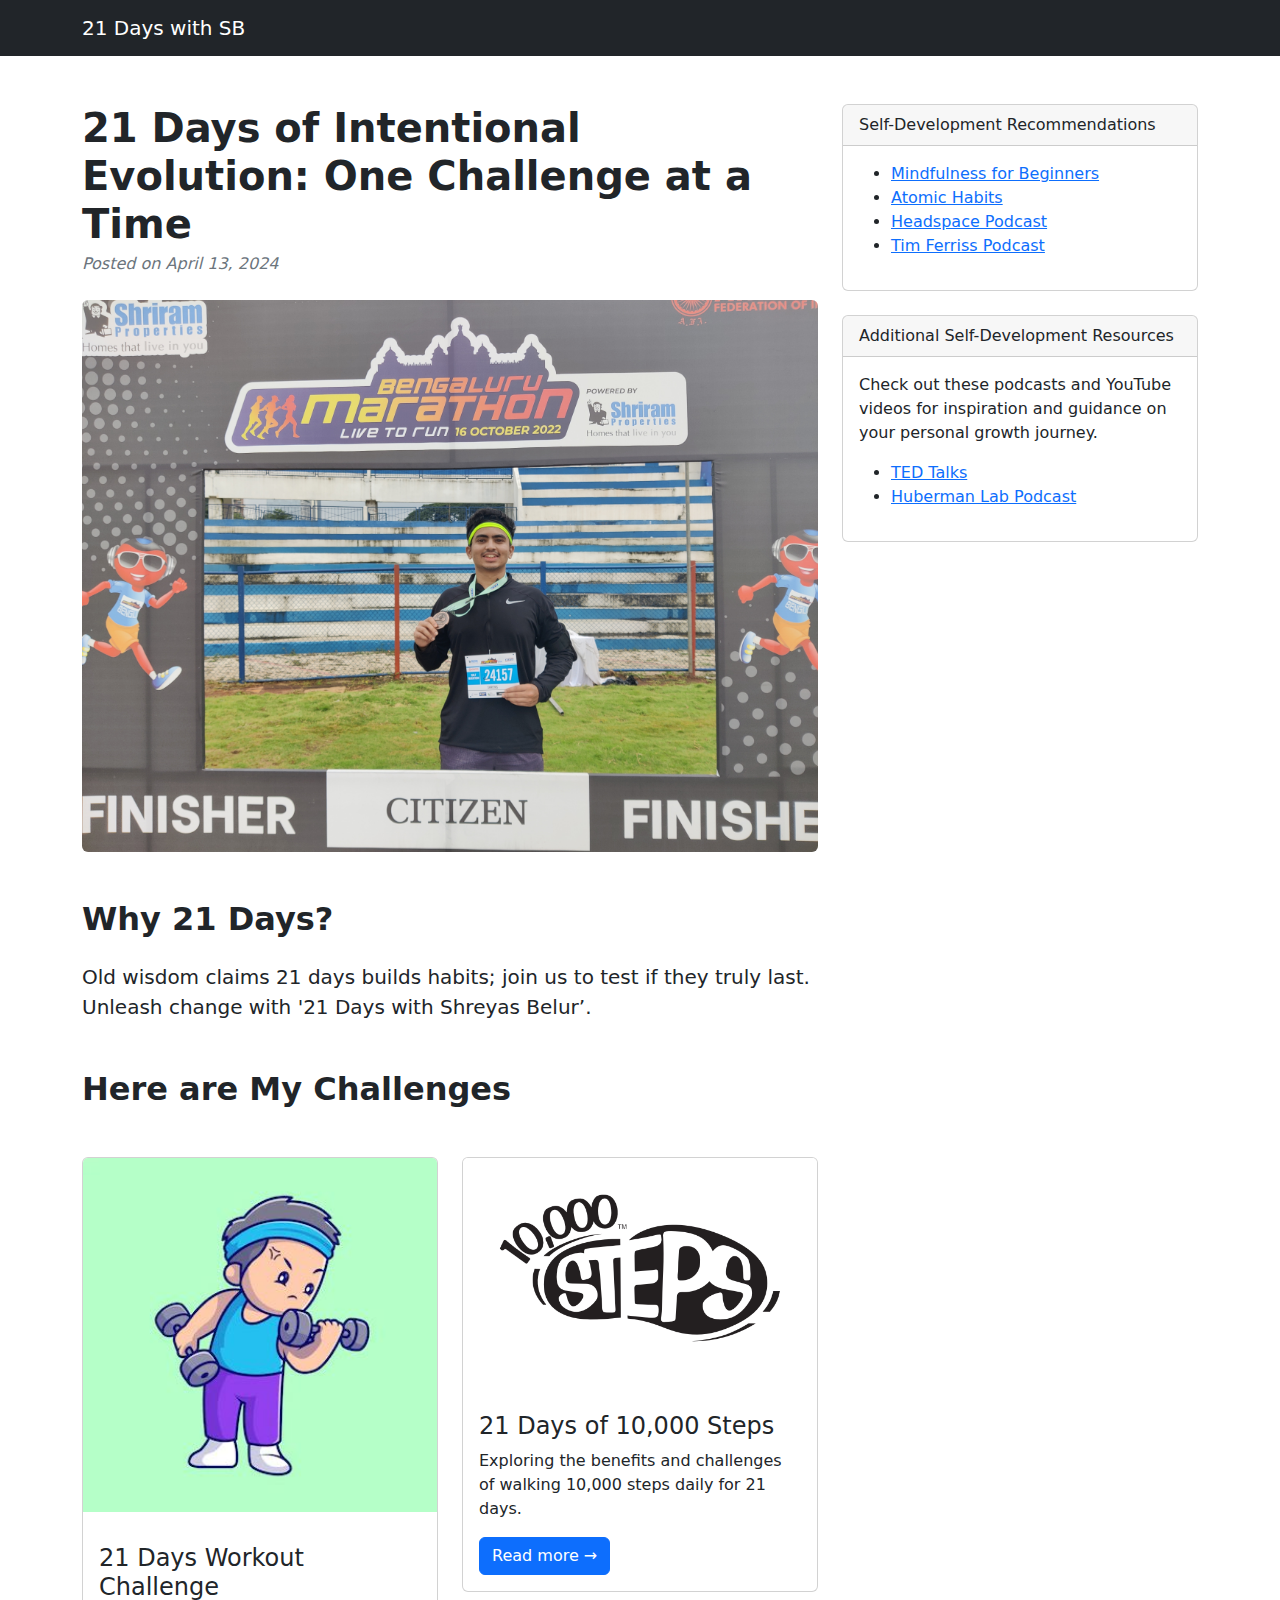
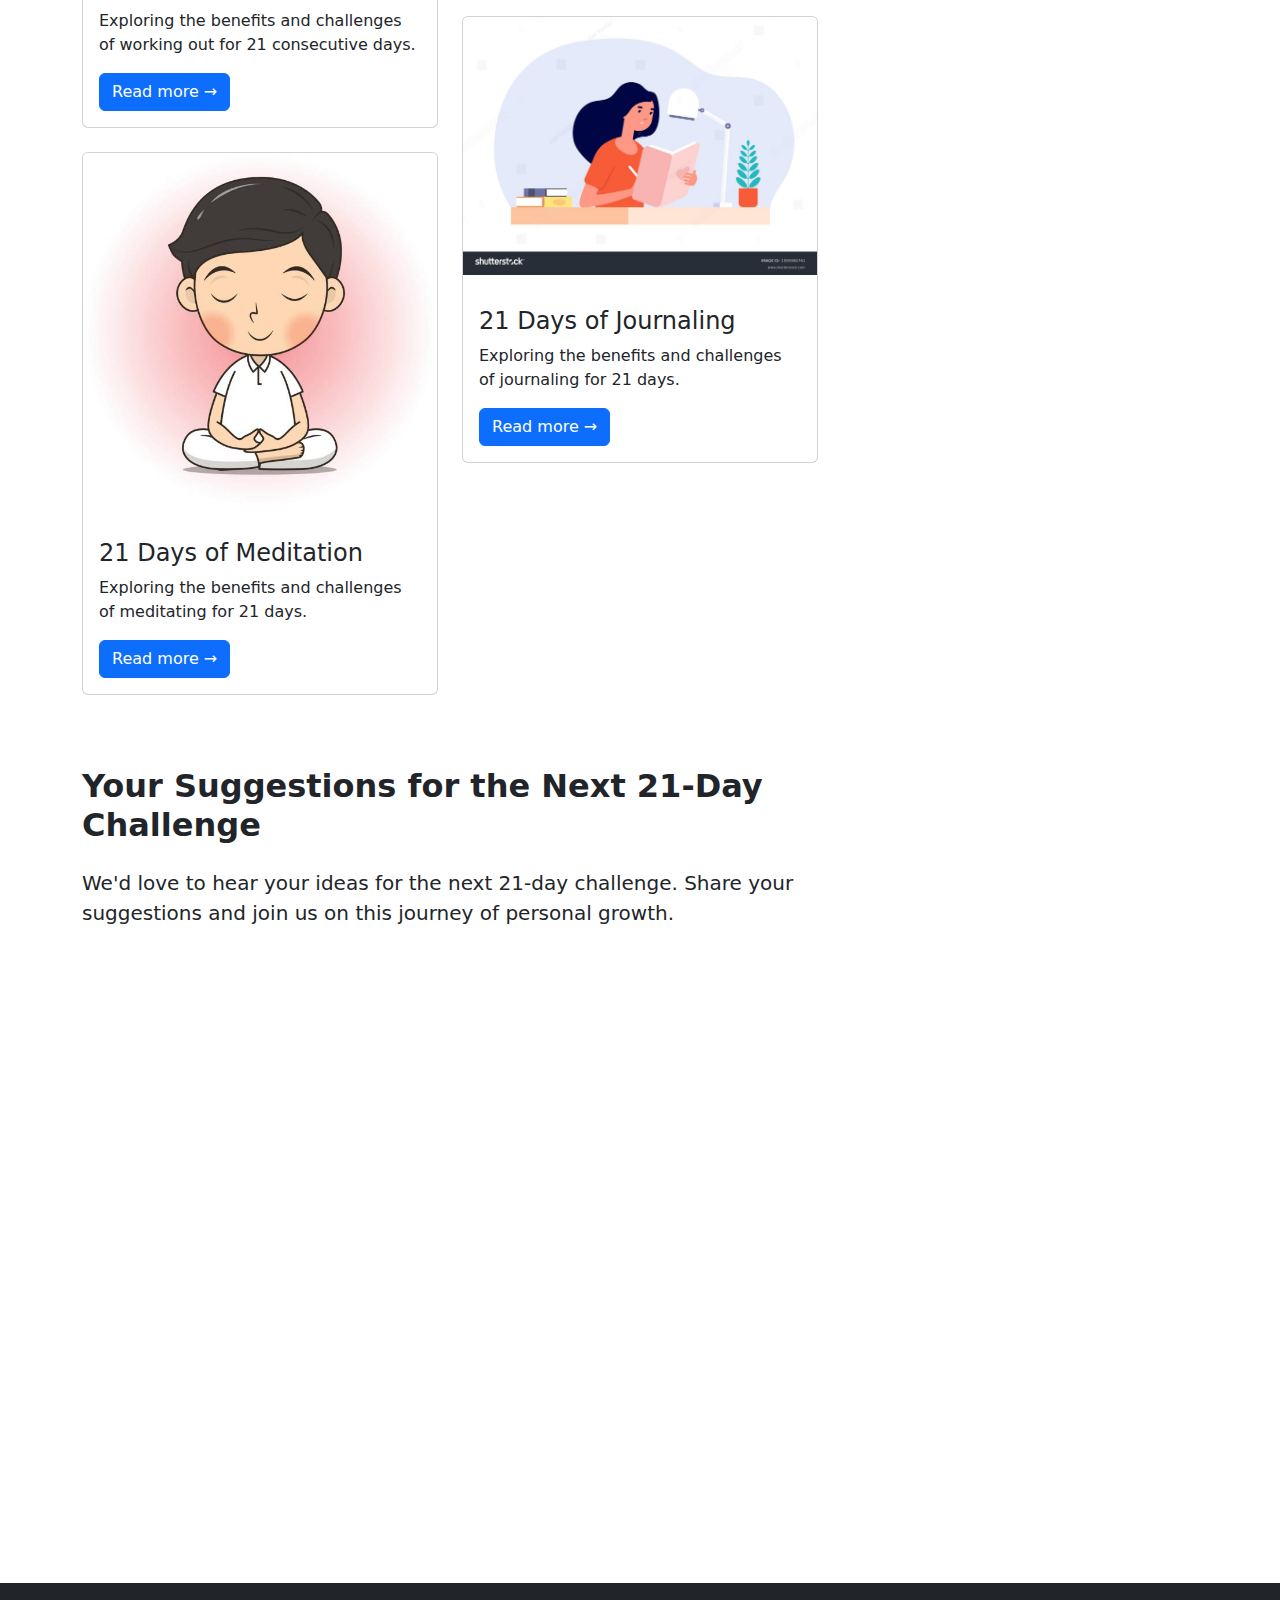
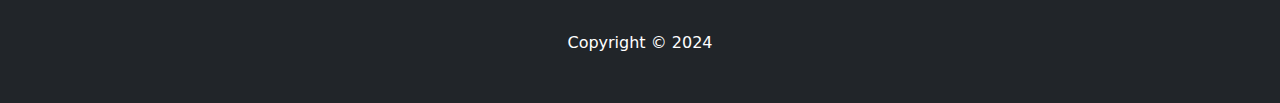
<file: index.html>
<!DOCTYPE html>
<html lang="en">
<head>
    <meta charset="utf-8" />
    <meta name="viewport" content="width=device-width, initial-scale=1, shrink-to-fit=no" />
    <meta name="description" content="" />
    <meta name="author" content="" />
    <title>21 Days of Intentional Evolution: One Challenge at a Time</title>
    <!-- Favicon -->
    <link rel="icon" type="image/x-icon" href="img/favicon.ico" />
    <!-- Core theme CSS (includes Bootstrap) -->
    <link href="css/styles.css" rel="stylesheet" />
</head>
<body>
    <!-- Responsive navbar -->
    <nav class="navbar navbar-expand-lg navbar-dark bg-dark">
        <div class="container">
            <a class="navbar-brand" href="#!">21 Days with SB</a>
            <button class="navbar-toggler" type="button" data-bs-toggle="collapse" data-bs-target="#navbarSupportedContent" aria-controls="navbarSupportedContent" aria-expanded="false" aria-label="Toggle navigation">
                <span class="navbar-toggler-icon"></span>
            </button>
            <div class="collapse navbar-collapse" id="navbarSupportedContent">
            </div>
        </div>
    </nav>
    
    <!-- Page content -->
    <div class="container mt-5">
        <div class="row">
            <div class="col-lg-8">
                <!-- Post content -->
                <article>
                    <!-- Post header -->
                    <header class="mb-4">
                        <!-- Post title -->
                        <h1 class="fw-bolder mb-1">21 Days of Intentional Evolution: One Challenge at a Time</h1>
                        <!-- Post meta content -->
                        <div class="text-muted fst-italic mb-2">Posted on April 13, 2024</div>
                    </header>
                    <!-- Preview image figure -->
                    <figure class="mb-4"><img class="img-fluid rounded" src="img/image1.jpg" alt="Challenge" /></figure>
                    <!-- Post content -->
                    <section class="mb-5">
                        <h2 class="fw-bolder mb-4 mt-5">Why 21 Days?</h2>
                        <p class="fs-5 mb-4">Old wisdom claims 21 days builds habits; join us to test if they truly last. Unleash change with '21 Days with Shreyas Belur’.</p>
                        <h2 class="fw-bolder mb-4 mt-5">Here are My Challenges</h2>
                    </section>
                </article>

                <!-- Nested row for challenges -->
                <div class="row">
                    <div class="col-lg-6">
                        <!-- Challenge card 1 -->
                        <div class="card mb-4">
                            <figure><img class="card-img-top" src="img/image2.jpg" alt="Workout Challenge" /></figure>
                            <div class="card-body">
                                <h2 class="card-title h4">21 Days Workout Challenge</h2>
                                <p id="card-text-1" class="card-text">Exploring the benefits and challenges of working out for 21 consecutive days.</p>
                                <button class="btn btn-primary" onclick="showMoreContent(event, 1)">Read more →</button>
                            </div>
                        </div>
                        <!-- Challenge card 2 -->
                        <div class="card mb-4">
                            <figure><img class="card-img-top" src="img/image3.jpg" alt="Meditation Challenge" /></figure>
                            <div class="card-body">
                                <h2 class="card-title h4">21 Days of Meditation</h2>
                                <p id="card-text-3" class="card-text">Exploring the benefits and challenges of meditating for 21 days.</p>
                                <button class="btn btn-primary" onclick="showMoreContent(event, 3)">Read more →</button>
                            </div>
                        </div>
                    </div>
                    <div class="col-lg-6">
                        <!-- Challenge card 3 -->
                        <div class="card mb-4">
                            <figure><img class="card-img-top" src="img/image4.png" alt="Walking Challenge" /></figure>
                            <div class="card-body">
                                <h2 class="card-title h4">21 Days of 10,000 Steps</h2>
                                <p id="card-text-2" class="card-text">Exploring the benefits and challenges of walking 10,000 steps daily for 21 days.</p>
                                <button class="btn btn-primary" onclick="showMoreContent(event, 2)">Read more →</button>
                            </div>
                        </div>
                        <!-- Challenge card 4 -->
                        <div class="card mb-4">
                            <figure><img class="card-img-top" src="img/image5.jpg" alt="Journaling Challenge" /></figure>
                            <div class="card-body">
                                <h2 class="card-title h4">21 Days of Journaling</h2>
                                <p id="card-text-4" class="card-text">Exploring the benefits and challenges of journaling for 21 days.</p>
                                <button class="btn btn-primary" onclick="showMoreContent(event, 4)">Read more →</button>
                            </div>
                        </div>
                    </div>
                </div>
                
                <!-- Section to ask for suggestions -->
                <article>
                    <section class="mb-5">
                        <h2 class="fw-bolder mb-4 mt-5">Your Suggestions for the Next 21-Day Challenge</h2>
                        <p class="fs-5 mb-4">We'd love to hear your ideas for the next 21-day challenge. Share your suggestions and join us on this journey of personal growth.</p>
                    </section>
                </article>
                
                <!-- Google Form for Suggestions -->
                <div class="mb-5">
                    <iframe src="https://docs.google.com/forms/d/e/1FAIpQLSc7mFLAsZkzdGaUvSbJL-pHVD_-_YdCCYhNy-AD0C18vX4QAQ/viewform?embedded=true" width="640" height="552" frameborder="0" marginheight="0" marginwidth="0">Loading…</iframe>
                </div>
            </div>
            
            <!-- Side widgets -->
            <div class="col-lg-4">
                <!-- Book and podcast recommendations -->
                <div class="card mb-4">
                    <div class="card-header">Self-Development Recommendations</div>
                    <div class="card-body">
                        <ul>
                            <li><a href="https://www.penguinrandomhouse.com/books/9780143118756/mindfulness-for-beginners/" target="_blank">Mindfulness for Beginners</a></li>
                            <li><a href="https://www.amazon.com/Atomic-Habits-Proven-Build-Break/dp/0735211299" target="_blank">Atomic Habits</a></li>
                            <li><a href="https://www.headspace.com/" target="_blank">Headspace Podcast</a></li>
                            <li><a href="https://www.tim.blog/podcast/" target="_blank">Tim Ferriss Podcast</a></li>
                        </ul>
                    </div>
                </div>
                
                <!-- Additional resources -->
                <div class="card mb-4">
                    <div class="card-header">Additional Self-Development Resources</div>
                    <div class="card-body">
                        <p>Check out these podcasts and YouTube videos for inspiration and guidance on your personal growth journey.</p>
                        <ul>
                            <li><a href="https://www.ted.com/talks" target="_blank">TED Talks</a></li>
                            <li><a href="https://www.hubermanlab.com/" target="_blank">Huberman Lab Podcast</a></li>
                        </ul>
                    </div>
                </div>
            </div>
        </div>
    </div>

    <!-- Footer -->
    <footer class="py-5 bg-dark">
        <div class="container">
            <p class="m-0 text-center text-white">Copyright &copy; 2024</p>
        </div>
    </footer>
    
    <!-- Bootstrap core JS -->
    <script src="https://cdn.jsdelivr.net/npm/bootstrap@5.2.3/dist/js/bootstrap.bundle.min.js"></script>
    <!-- Core theme JS -->
    <script src="js/scripts.js"></script>
</body>
</html>
</file>
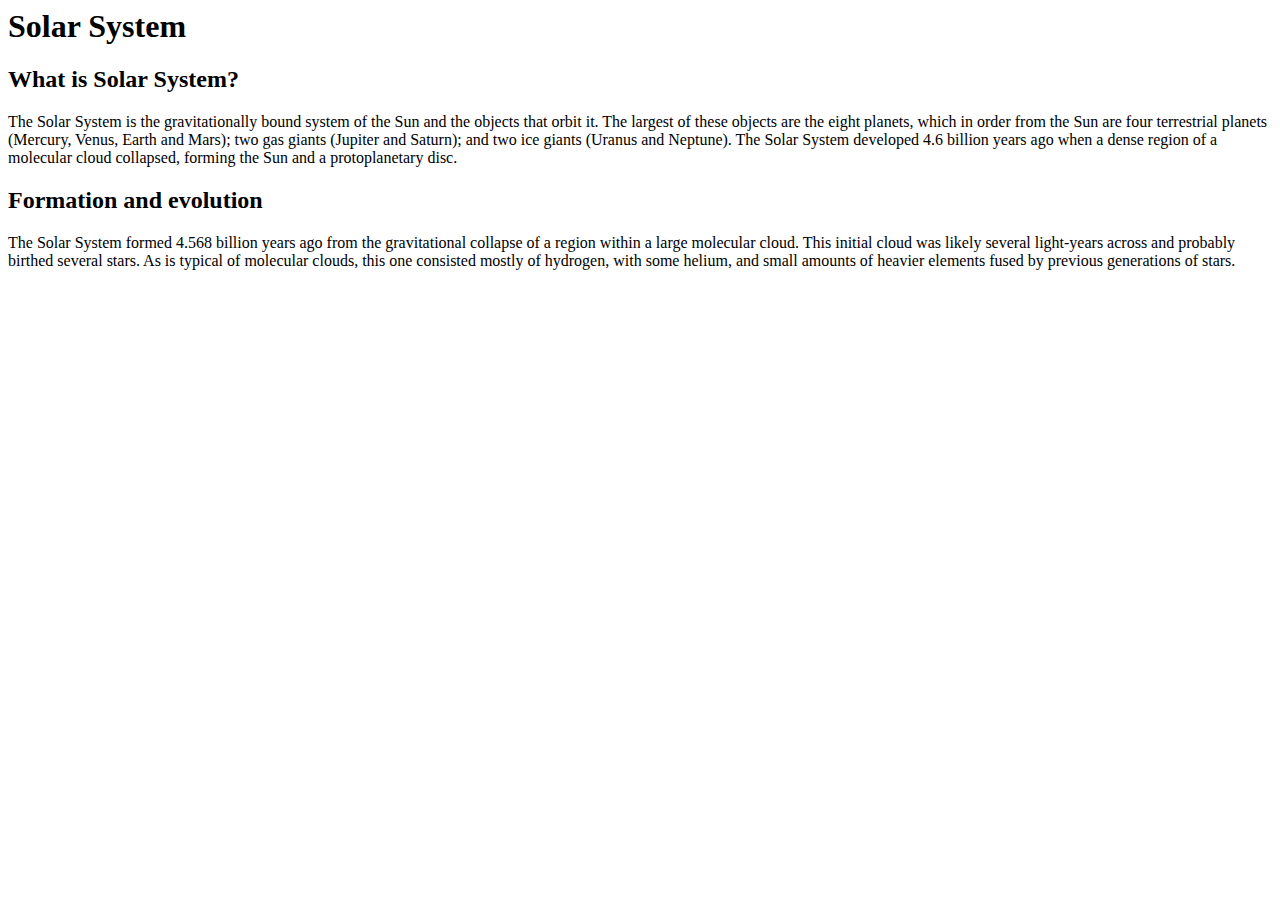
<file: lab1.html>
<html lang="en">
	<head>
		<meta charset="utf-8"> 
		<title>Solar System</title>
	</head>
	<body>
        <header>
            <h1>Solar System</h1>
        </header>
    
        <section>
            <h2>What is Solar System?</h2>
            <p>The Solar System is the gravitationally bound system of the Sun and the objects that orbit it. The largest of these objects are the eight planets, which in order from the Sun are four terrestrial planets (Mercury, Venus, Earth and Mars); two gas giants (Jupiter and Saturn); and two ice giants (Uranus and Neptune). The Solar System developed 4.6 billion years ago when a dense region of a molecular cloud collapsed, forming the Sun and a protoplanetary disc.</p>
        </section>
    
        <section>
            <h2>Formation and evolution</h2>
            <p>The Solar System formed 4.568 billion years ago from the gravitational collapse of a region within a large molecular cloud. This initial cloud was likely several light-years across and probably birthed several stars. As is typical of molecular clouds, this one consisted mostly of hydrogen, with some helium, and small amounts of heavier elements fused by previous generations of stars.</p>
        </section>
  	</body>
</html>
</file>
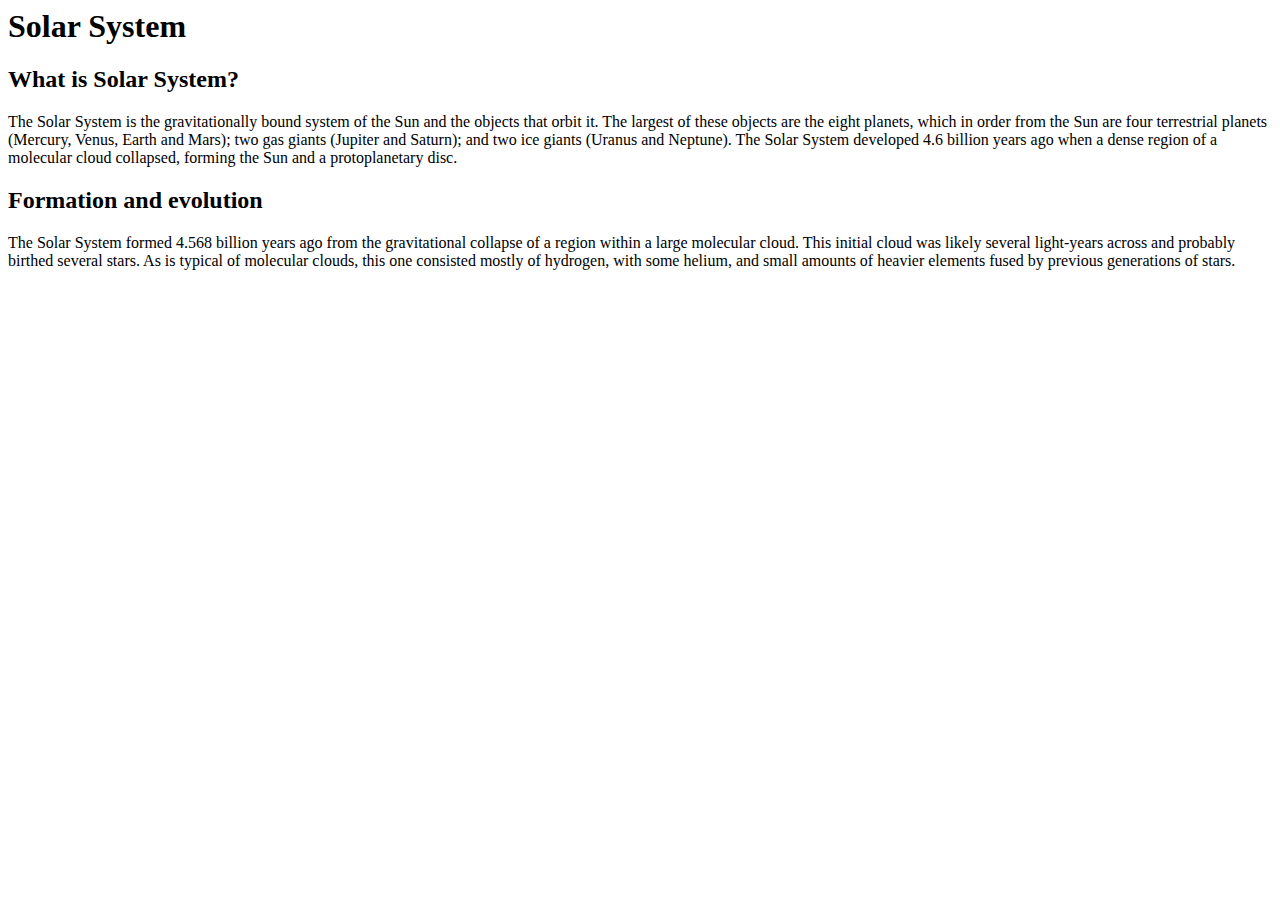
<file: LabPractice1.html>
<html lang="en">
	<head>
		<meta charset="utf-8"> 
		<title>Solar System</title>
	</head>
	<body>
        <header>
            <h1>Solar System</h1>
        </header>
    
        <section>
            <h2>What is Solar System?</h2>
            <p>The Solar System is the gravitationally bound system of the Sun and the objects that orbit it. The largest of these objects are the eight planets, which in order from the Sun are four terrestrial planets (Mercury, Venus, Earth and Mars); two gas giants (Jupiter and Saturn); and two ice giants (Uranus and Neptune). The Solar System developed 4.6 billion years ago when a dense region of a molecular cloud collapsed, forming the Sun and a protoplanetary disc.</p>
        </section>
    
        <section>
            <h2>Formation and evolution</h2>
            <p>The Solar System formed 4.568 billion years ago from the gravitational collapse of a region within a large molecular cloud. This initial cloud was likely several light-years across and probably birthed several stars. As is typical of molecular clouds, this one consisted mostly of hydrogen, with some helium, and small amounts of heavier elements fused by previous generations of stars.</p>
        </section>
  	</body>
</html>
</file>
